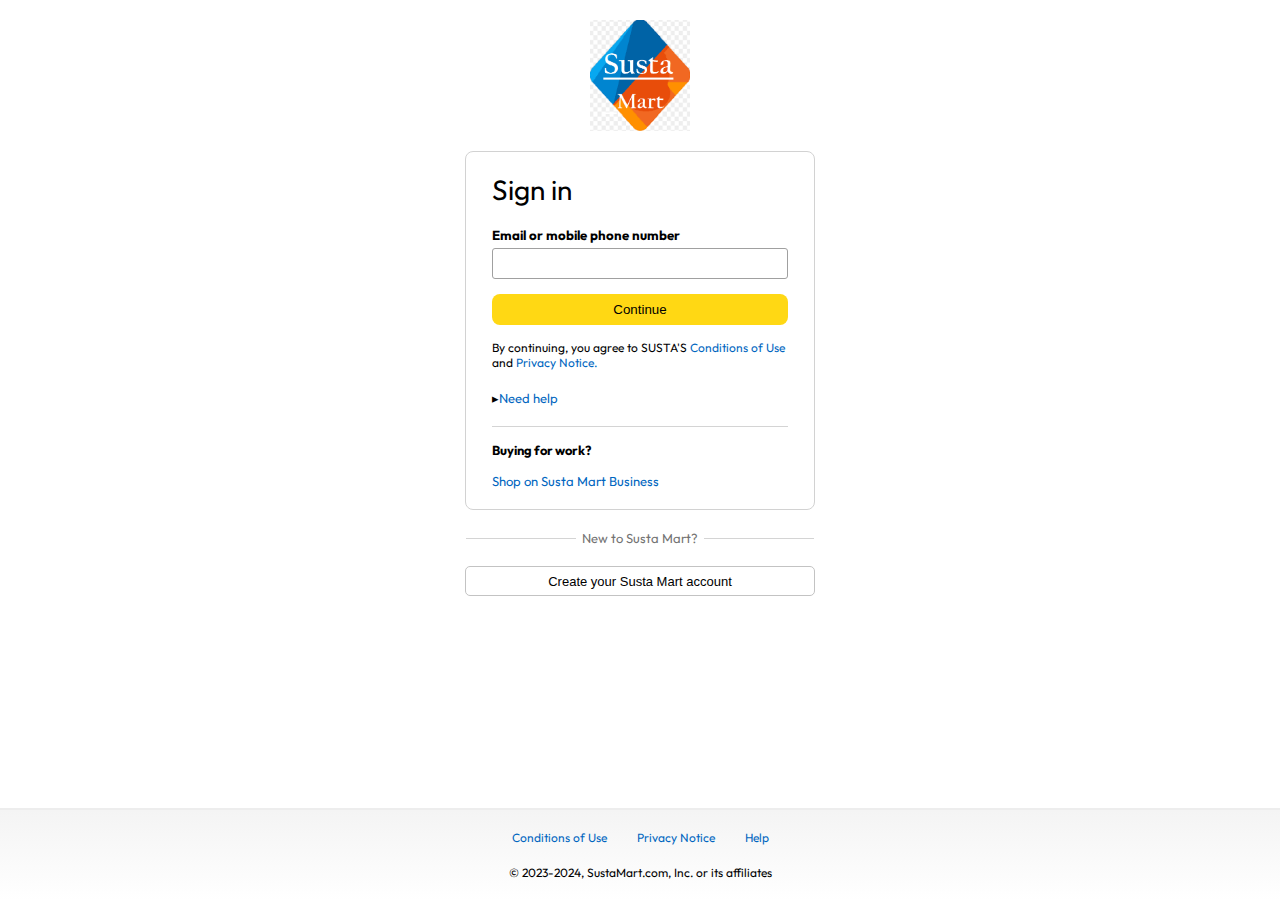
<file: login.html>
<html lang="en">
<head>
    <meta charset="UTF-8">
    <meta name="viewport" content="width=device-width, initial-scale=1.0">
    <title>Login</title>
    <link rel="stylesheet" href="login.css">
</head>
<body>
    <a href="/"><img class="logo" src="hh (1).png" width="100px" alt=""></a>
    <div class="login-container">
        <h1 class="login-title">Sign in</h1>
        <h5 class="input-lable">Email or mobile phone number</h5>
        <input type="text" >
        <button>Continue</button>
        <p class="login-condition">By continuing, you agree to SUSTA'S <span>Conditions of Use</span> and <span>Privacy Notice.</span></p>
        <p class="login-help">&#9656<span>Need help</span></p>
        <hr>
        <h4>Buying for work?</h4>
        <p class="login-business"><span>Shop on Susta Mart Business</span></p>
    </div>
    <div class="login-section-text">
        <hr><p>New to Susta Mart?</p><hr>
    </div>
    <a href="signup.html"><button class="login-signup-btn">Create your Susta Mart account</button></a>
    <footer>
        <div class="footer-links">
            <a href="#"> Conditions of Use </a>
            <a href="#"> Privacy Notice </a>
            <a href="#"> Help </a>
        </div>
        <p class="footer-copyright">
            © 2023-2024, SustaMart.com, Inc. or its affiliates
        </p>
    </footer>
    
</body>
</html>
</file>
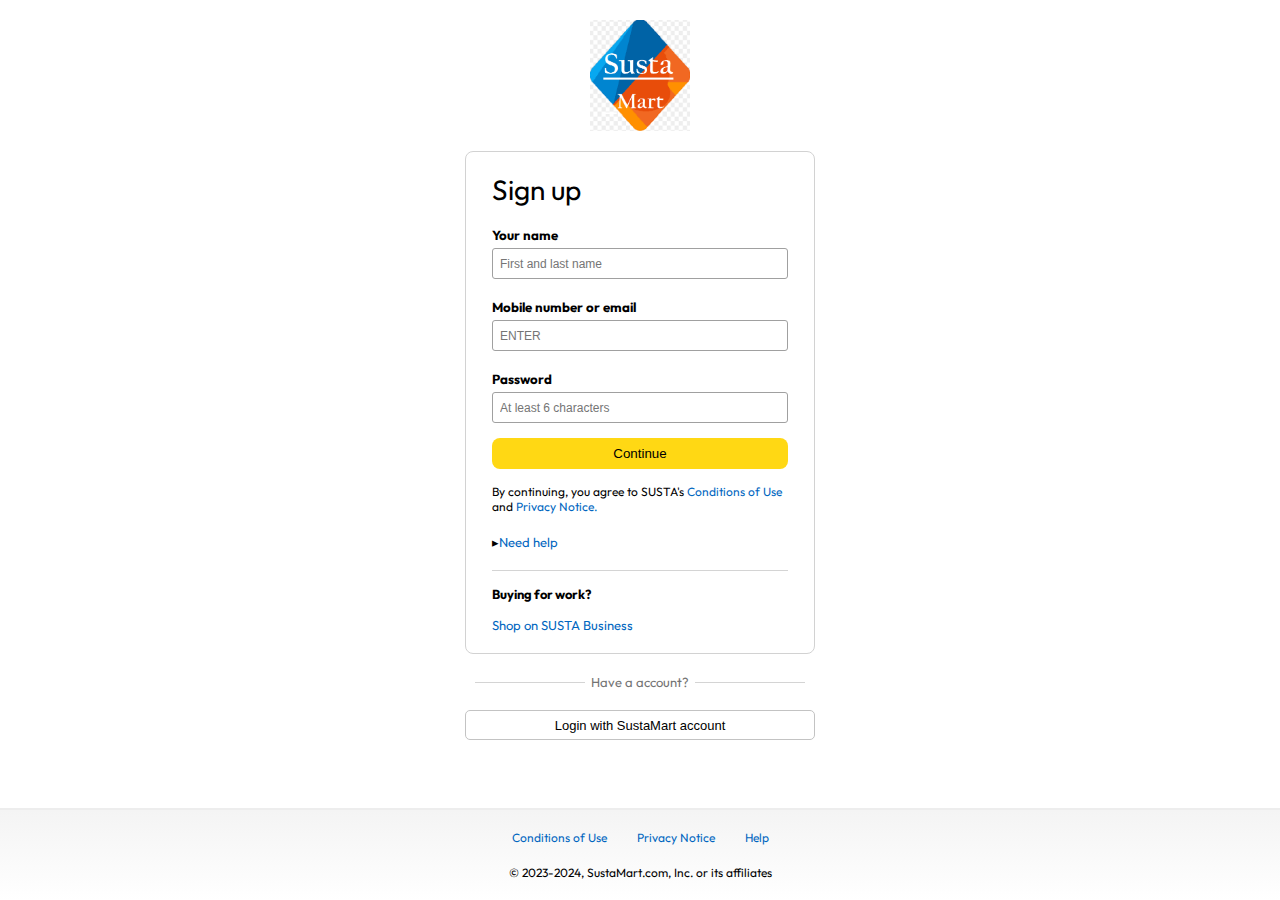
<file: signup.html>
<html lang="en">
<head>
    <meta charset="UTF-8">
    <meta name="viewport" content="width=device-width, initial-scale=1.0">
    <title>Login</title>
    <link rel="stylesheet" href="login.css">
</head>
<body>
    <a href="/"><img class="logo" src="hh (1).png" width="100px" alt=""></a>
    <div class="login-container">
        <h1 class="login-title">Sign up</h1>
        <h5 class="input-lable">Your name</h5>
        <input type="text" placeholder="First and last name">
        <h5 class="input-lable">Mobile number or email</h5>
        <input type="text" placeholder="ENTER">
        <h5 class="input-lable">Password</h5>
        <input type="password" placeholder="At least 6 characters">
        <button>Continue</button>
        <p class="login-condition">By continuing, you agree to SUSTA's <span>Conditions of Use</span> and <span>Privacy Notice.</span></p>
        <p class="login-help">&#9656<span>Need help</span></p>
        <hr>
        <h4>Buying for work?</h4>
        <p class="login-business"><span>Shop on SUSTA Business</span></p>
    </div>
    <div class="login-section-text">
        <hr><p>Have a account?</p><hr>
    </div>
    <a href="login.html"><button class="login-signup-btn">Login with SustaMart account</button></a>
    <footer>
        <div class="footer-links">
            <a href="#"> Conditions of Use </a>
            <a href="#"> Privacy Notice </a>
            <a href="#"> Help </a>
        </div>
        <p class="footer-copyright">
            © 2023-2024, SustaMart.com, Inc. or its affiliates
        </p>
    </footer>

</body>
</html>
</file>
<file: login.css>
@import url('https://fonts.googleapis.com/css2?family=Outfit&display=swap');

*{
    padding: 0;
    margin: 0;
    box-sizing: border-box;
}
body{
    background-color: #ffffff;
    text-align: center;
    font-family: Outfit;
    min-height: 100vh;
}
.logo{
    margin-top: 20px;
}
.login-container{
    max-width:350px;
    border: 1px solid #d2d2d2;
    margin: auto;
    margin-top: 20px;
    padding: 20px 26px;
    border-radius: 8px;
    text-align: left;
}
.login-title{
    font-size: 28px;
    font-weight: 400;
}
.input-lable{
    margin-top: 20px;
}
.login-container input{
    width: 100%;
    height: 31px;
    margin-top: 5px;
    padding: 3px 7px;
    border: 1px solid #a0a0a0;
    border-radius: 3px;
    font-size: 12px;
}
.login-container input:focus{
    outline: 3px solid #c2f2ff;
}
.login-container button{
    width: 100%;
    height: 31px;
    margin: 15px 0px;
    background: #FFD814;
    border: none;
    border-radius: 8px;
    cursor: pointer;
}
.login-container button:hover{
    background: #ebc712;
}
.login-condition{
    font-size: 12px;
}
.login-container p span{
    color: #0066c0;
}
.login-help{
    font-size: 13px;
    margin: 20px 0px;
}
hr{
    border: none;
    height: 1px;
    background-color: #d4d4d4;
}
.login-container h4{
    margin: 15px 0px;
    font-size: 13px;
}
.login-business{
    font-size: 13px;
}
.login-section-text{
    width: 350px;
    font-size: 13px;
    color: #737373;
    margin: 20px auto;
    display: flex;
    align-items: center;
    justify-content: center;
    gap: 6px;
}
.login-section-text hr{
    width: 110px;
}
.login-signup-btn{
    width: 350px;
    height: 30px;
    font-size: 13px;
    background-color: white;
    border-radius: 5px;
    border: 1px solid #c3c3c3;
}
.login-signup-btn:hover{
    background-color: #f1f1f1;
}

footer{
    width: 100%;
    height: auto;
    max-height: 200px;
    margin-top: 20px;
    padding: 20px 0px;
    position: fixed;
    bottom: 0;
    background: linear-gradient(to bottom, #f4f4f4, #ffffff);
    border-top: 2px solid #ededed;
    font-size: 12px;
}
footer .footer-links {
    display: flex;
    justify-content: center;
    gap: 30px;
    margin-bottom: 20px;
}
footer .footer-links a{
    text-decoration: none;
    color: #0066c0;
}
</file>
